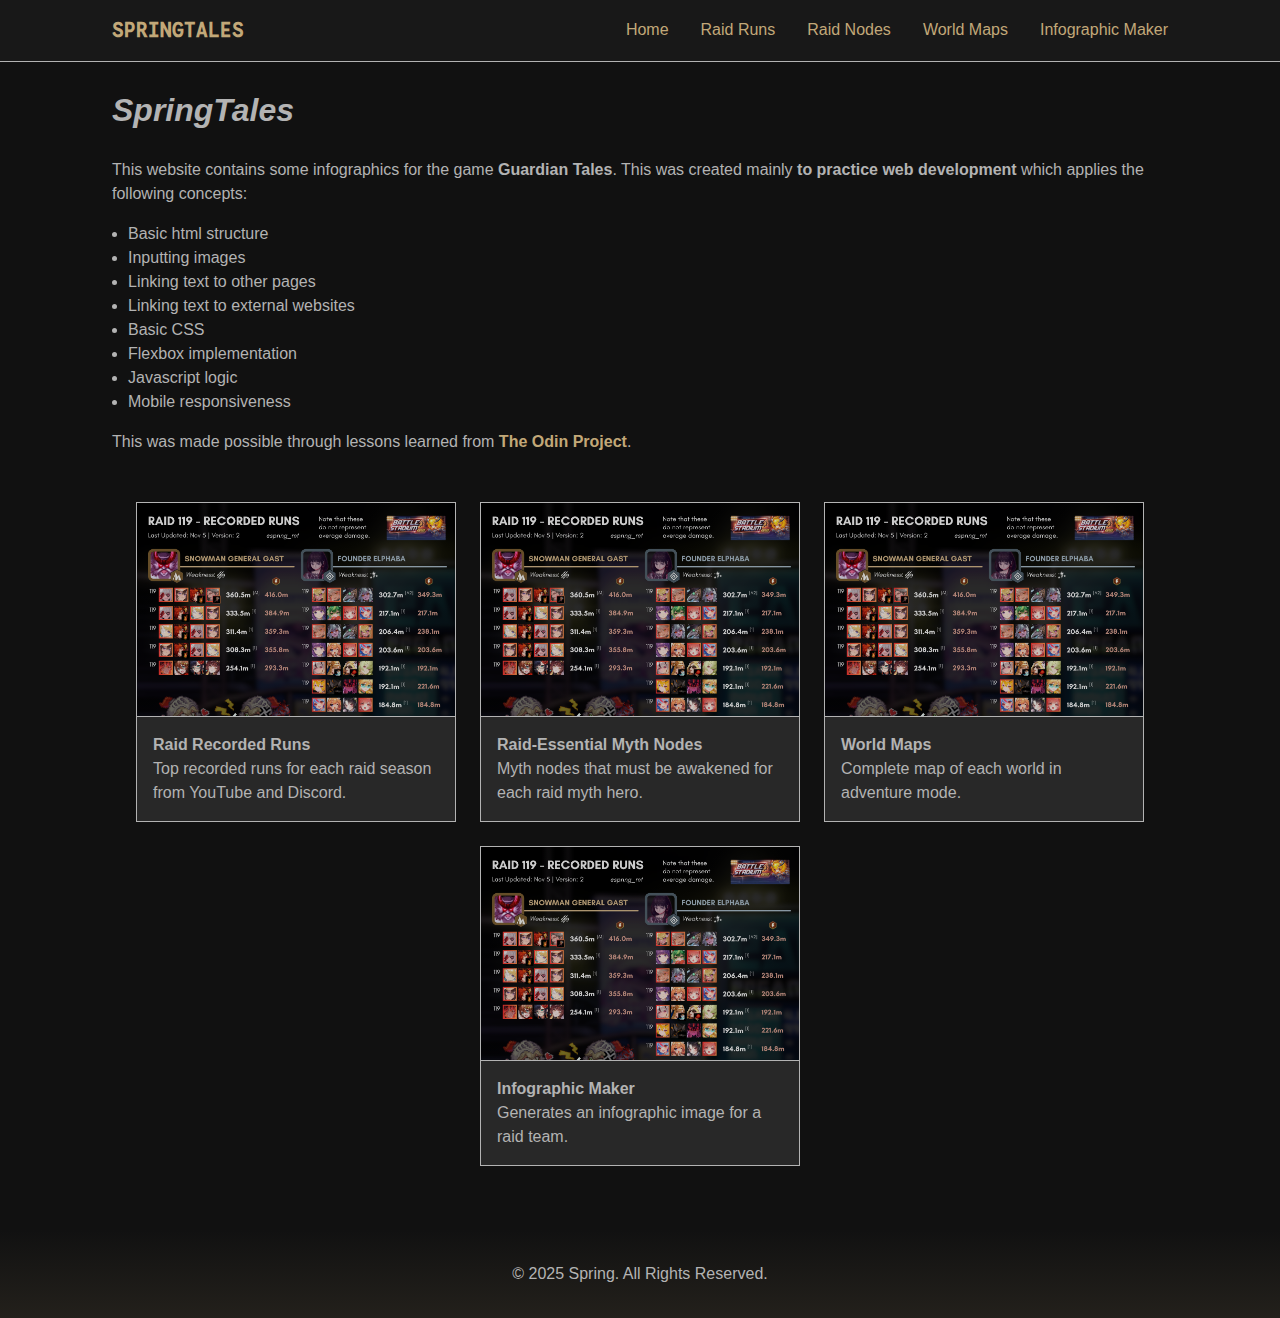
<file: index.html>
<!DOCTYPE html>
<html lang="en">
  <head>
    <meta charset="UTF-8" />
    <meta name="viewport" content="width=device-width, initial-scale=1.0" />
    <link rel="stylesheet" href="./css/style.css" />
    <script src="./js/index.js" defer></script>
    <title>SpringTales</title>
  </head>
  <body>
    <div class="whole">
      <div class="top">
        <div class="navbar">
          <ul class="left">
            <li><a href="./index.html">SPRINGTALES</a></li>
          </ul>
          <svg
            class="hamburger"
            fill="none"
            width="24"
            height="20"
            viewBox="0 0 24 24"
            xmlns="http://www.w3.org/2000/svg"
          >
            <path
              d="M4 18L20 18"
              stroke="currentColor"
              stroke-width="2"
              stroke-linecap="round"
            />
            <path
              d="M4 12L20 12"
              stroke="currentColor"
              stroke-width="2"
              stroke-linecap="round"
            />
            <path
              d="M4 6L20 6"
              stroke="currentColor"
              stroke-width="2"
              stroke-linecap="round"
            />
          </svg>
          <ul class="right">
            <li><a href="./index.html">Home</a></li>
            <li><a href="./pages/raid-runs.html">Raid Runs</a></li>
            <li><a href="./pages/raid-nodes.html">Raid Nodes</a></li>
            <li><a href="./pages/maps.html">World Maps</a></li>
            <li><a href="./pages/infographic.html">Infographic Maker</a></li>
          </ul>
        </div>
      </div>
      <div class="middle">
        <h1>SpringTales</h1>
        <div class="container home">
          <div class="left home">
            <p>
              This website contains some infographics for the game
              <strong>Guardian Tales</strong>. This was created mainly
              <strong>to practice web development</strong> which applies the
              following concepts:
            </p>
            <ul>
              <li>Basic html structure</li>
              <li>Inputting images</li>
              <li>Linking text to other pages</li>
              <li>Linking text to external websites</li>
              <li>Basic CSS</li>
              <li>Flexbox implementation</li>
              <li>Javascript logic</li>
              <li>Mobile responsiveness</li>
            </ul>
            <p>
              This was made possible through lessons learned from
              <strong
                ><a
                  href="https://www.theodinproject.com/about"
                  target="_blank"
                  rel="noopener noreferrer"
                  >The Odin Project</a
                ></strong
              >.
            </p>
          </div>
          <div class="right home">
            <a href="./pages/raid-runs.html">
              <div
                class="card"
                style="
                  background-image: linear-gradient(
                      rgba(0, 0, 0, 0.2),
                      rgba(0, 0, 0, 0.2)
                    ),
                    url('./public/cards/raid-runs.png');
                "
              >
                <div class="description">
                  <strong>Raid Recorded Runs</strong> Top recorded runs for each
                  raid season from YouTube and Discord.
                </div>
              </div>
            </a>
            <a href="./pages/raid-nodes.html">
              <div
                class="card"
                style="
                  background-image: linear-gradient(
                      rgba(0, 0, 0, 0.2),
                      rgba(0, 0, 0, 0.2)
                    ),
                    url('./public/cards/raid-runs.png');
                "
              >
                <div class="description">
                  <strong>Raid-Essential Myth Nodes</strong> Myth nodes that
                  must be awakened for each raid myth hero.
                </div>
              </div>
            </a>
            <a href="./pages/maps.html">
              <div
                class="card"
                style="
                  background-image: linear-gradient(
                      rgba(0, 0, 0, 0.2),
                      rgba(0, 0, 0, 0.2)
                    ),
                    url('./public/cards/raid-runs.png');
                "
              >
                <div class="description">
                  <strong>World Maps</strong> Complete map of each world in
                  adventure mode.
                </div>
              </div>
            </a>
            <a href="./pages/infographic.html">
              <div
                class="card"
                style="
                  background-image: linear-gradient(
                      rgba(0, 0, 0, 0.2),
                      rgba(0, 0, 0, 0.2)
                    ),
                    url('./public/cards/raid-runs.png');
                "
              >
                <div class="description">
                  <strong>Infographic Maker</strong> Generates an infographic
                  image for a raid team.
                </div>
              </div>
            </a>
          </div>
        </div>
      </div>
      <div class="bottom">© 2025 Spring. All Rights Reserved.</div>
    </div>
  </body>
</html>
</file>
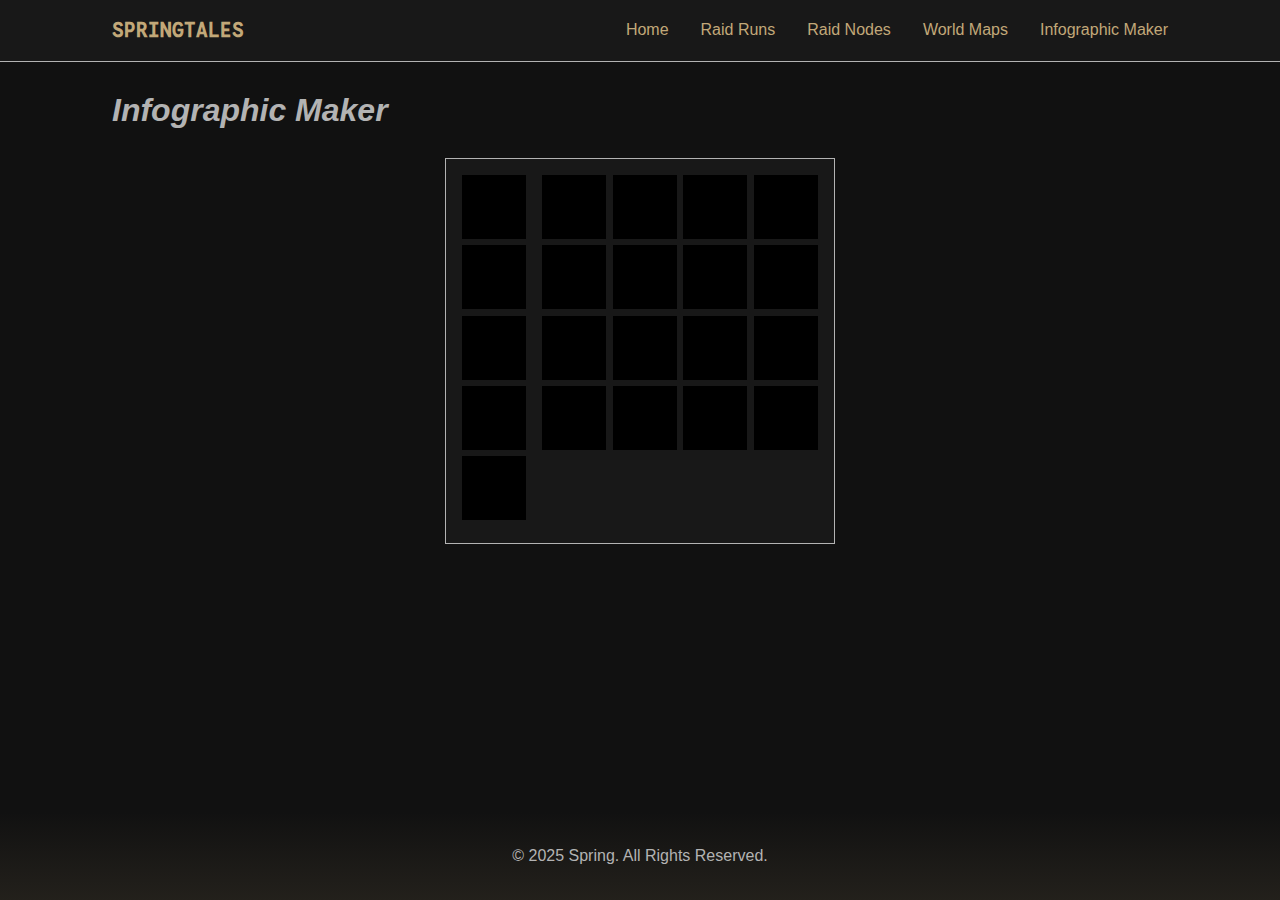
<file: pages/infographic.html>
<!DOCTYPE html>
<html lang="en">
  <head>
    <meta charset="UTF-8" />
    <meta name="viewport" content="width=device-width, initial-scale=1.0" />
    <link rel="stylesheet" href="../css/style.css" />
    <script src="../js/infographic.js" defer></script>
    <title>SpringTales - Infographic Maker</title>
  </head>

  <div id="asset-popup" class="popup-shadow">
    <div class="popup">
      <h2 id="asset-popup-title">Select Image</h2>
      <div id="asset-image-list" class="image-list"></div>
    </div>
  </div>

  <body>
    <div class="whole">
      <div class="top">
        <div class="navbar">
          <ul class="left">
            <li><a href="../index.html">SPRINGTALES</a></li>
          </ul>
          <svg
            class="hamburger"
            fill="none"
            width="24"
            height="20"
            viewBox="0 0 24 24"
            xmlns="http://www.w3.org/2000/svg"
          >
            <path
              d="M4 18L20 18"
              stroke="currentColor"
              stroke-width="2"
              stroke-linecap="round"
            />
            <path
              d="M4 12L20 12"
              stroke="currentColor"
              stroke-width="2"
              stroke-linecap="round"
            />
            <path
              d="M4 6L20 6"
              stroke="currentColor"
              stroke-width="2"
              stroke-linecap="round"
            />
          </svg>
          <ul class="right">
            <li><a href="../index.html">Home</a></li>
            <li><a href="../pages/raid-runs.html">Raid Runs</a></li>
            <li><a href="../pages/raid-nodes.html">Raid Nodes</a></li>
            <li><a href="../pages/maps.html">World Maps</a></li>
            <li><a href="../pages/infographic.html">Infographic Maker</a></li>
          </ul>
        </div>
      </div>
      <div class="middle">
        <h1>Infographic Maker</h1>
        <div>
          <div class="infographic-maker">
            <div class="left">
              <div class="boss"></div>
              <div
                class="weapon-icon"
                data-asset="Weapon"
                data-folder="weapon"
              ></div>
              <div
                class="accessory-icon"
                data-asset="Accessory"
                data-folder="accessory"
              ></div>
              <div class="card-icon"></div>
              <div
                class="relic-icon"
                data-asset="Relic"
                data-folder="relic"
              ></div>
            </div>
            <div class="right">
              <div class="heroes">
                <div class="hero" data-asset="Hero" data-folder="hero"></div>
                <div class="hero" data-asset="Hero" data-folder="hero"></div>
                <div class="hero" data-asset="Hero" data-folder="hero"></div>
                <div class="hero" data-asset="Hero" data-folder="hero"></div>
              </div>
              <div class="weapons">
                <div
                  class="weapon"
                  data-asset="Weapon"
                  data-folder="weapon"
                ></div>
                <div
                  class="weapon"
                  data-asset="Weapon"
                  data-folder="weapon"
                ></div>
                <div
                  class="weapon"
                  data-asset="Weapon"
                  data-folder="weapon"
                ></div>
                <div
                  class="weapon"
                  data-asset="Weapon"
                  data-folder="weapon"
                ></div>
              </div>
              <div class="accessories">
                <div
                  class="accessory"
                  data-asset="Accessory"
                  data-folder="accessory"
                ></div>
                <div
                  class="accessory"
                  data-asset="Accessory"
                  data-folder="accessory"
                ></div>
                <div
                  class="accessory"
                  data-asset="Accessory"
                  data-folder="accessory"
                ></div>
                <div
                  class="accessory"
                  data-asset="Accessory"
                  data-folder="accessory"
                ></div>
              </div>
              <div class="relics">
                <div class="relic" data-asset="Relic" data-folder="relic"></div>
                <div class="relic" data-asset="Relic" data-folder="relic"></div>
                <div class="relic" data-asset="Relic" data-folder="relic"></div>
                <div class="relic" data-asset="Relic" data-folder="relic"></div>
              </div>
            </div>
          </div>
        </div>
      </div>
      <div class="bottom">© 2025 Spring. All Rights Reserved.</div>
    </div>
  </body>
</html>
</file>
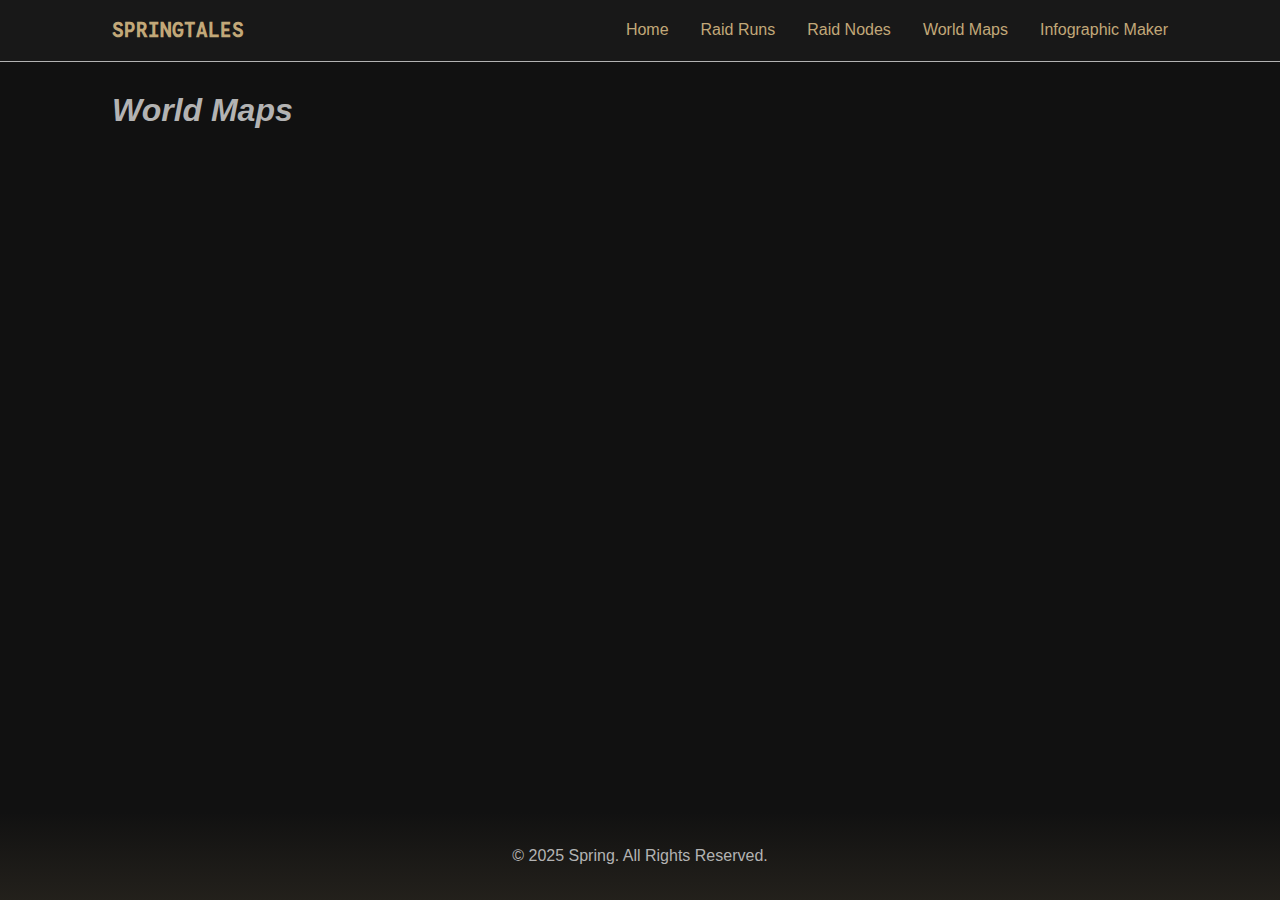
<file: pages/maps.html>
<!DOCTYPE html>
<html lang="en">
  <head>
    <meta charset="UTF-8" />
    <meta name="viewport" content="width=device-width, initial-scale=1.0" />
    <link rel="stylesheet" href="../css/style.css" />
    <script src="../js/index.js" defer></script>
    <title>SpringTales - World Maps</title>
  </head>
  <body>
    <div class="whole">
      <div class="top">
        <div class="navbar">
          <ul class="left">
            <li><a href="../index.html">SPRINGTALES</a></li>
          </ul>
          <svg
            class="hamburger"
            fill="none"
            width="24"
            height="20"
            viewBox="0 0 24 24"
            xmlns="http://www.w3.org/2000/svg"
          >
            <path
              d="M4 18L20 18"
              stroke="currentColor"
              stroke-width="2"
              stroke-linecap="round"
            />
            <path
              d="M4 12L20 12"
              stroke="currentColor"
              stroke-width="2"
              stroke-linecap="round"
            />
            <path
              d="M4 6L20 6"
              stroke="currentColor"
              stroke-width="2"
              stroke-linecap="round"
            />
          </svg>
          <ul class="right">
            <li><a href="../index.html">Home</a></li>
            <li><a href="../pages/raid-runs.html">Raid Runs</a></li>
            <li><a href="../pages/raid-nodes.html">Raid Nodes</a></li>
            <li><a href="../pages/maps.html">World Maps</a></li>
            <li><a href="../pages/infographic.html">Infographic Maker</a></li>
          </ul>
        </div>
      </div>
      <div class="middle">
        <h1>World Maps</h1>
      </div>
      <div class="bottom">© 2025 Spring. All Rights Reserved.</div>
    </div>
  </body>
</html>
</file>
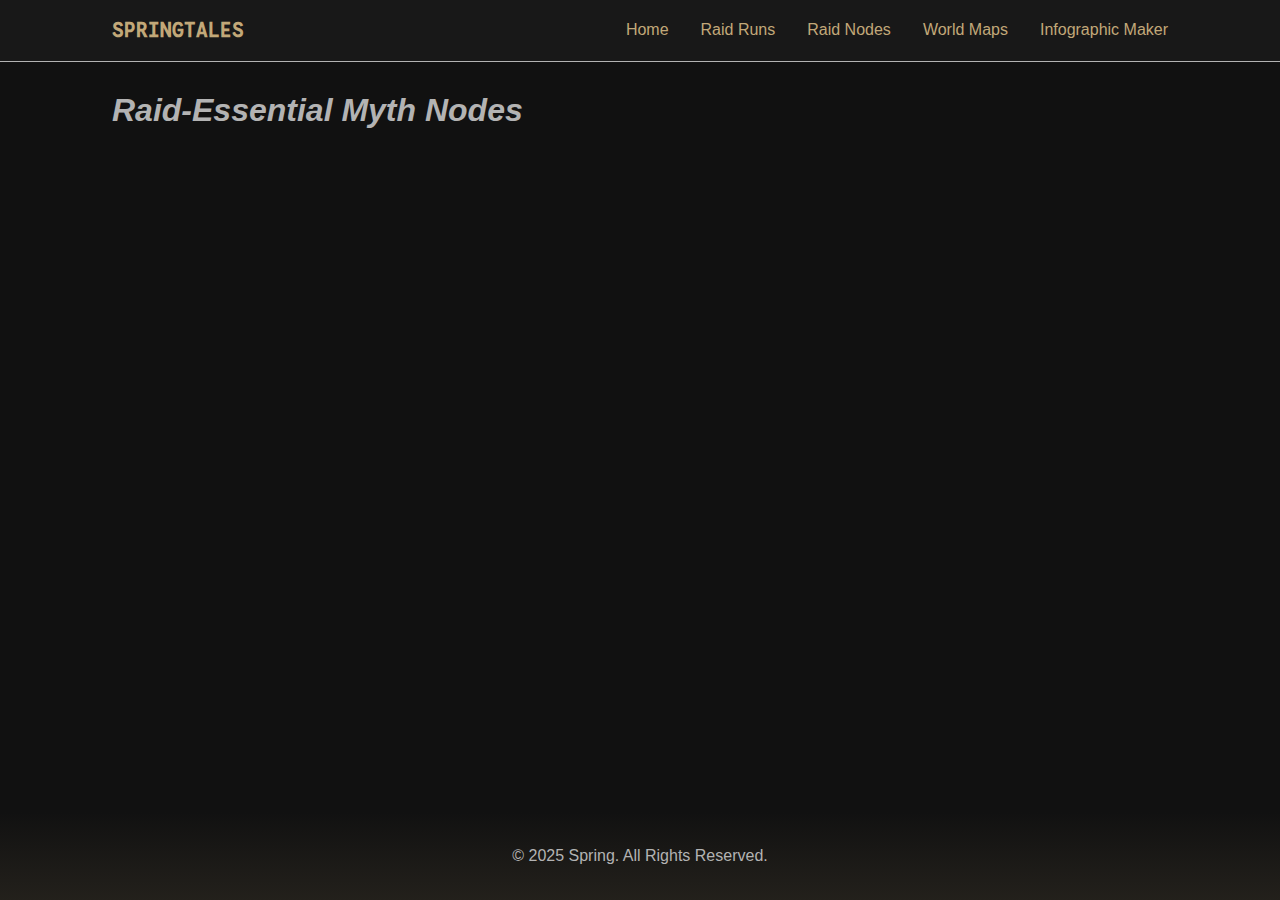
<file: pages/raid-nodes.html>
<!DOCTYPE html>
<html lang="en">
  <head>
    <meta charset="UTF-8" />
    <meta name="viewport" content="width=device-width, initial-scale=1.0" />
    <link rel="stylesheet" href="../css/style.css" />
    <script src="../js/index.js" defer></script>
    <title>SpringTales - Raid Nodes</title>
  </head>
  <body>
    <div class="whole">
      <div class="top">
        <div class="navbar">
          <ul class="left">
            <li><a href="../index.html">SPRINGTALES</a></li>
          </ul>
          <svg
            class="hamburger"
            fill="none"
            width="24"
            height="20"
            viewBox="0 0 24 24"
            xmlns="http://www.w3.org/2000/svg"
          >
            <path
              d="M4 18L20 18"
              stroke="currentColor"
              stroke-width="2"
              stroke-linecap="round"
            />
            <path
              d="M4 12L20 12"
              stroke="currentColor"
              stroke-width="2"
              stroke-linecap="round"
            />
            <path
              d="M4 6L20 6"
              stroke="currentColor"
              stroke-width="2"
              stroke-linecap="round"
            />
          </svg>
          <ul class="right">
            <li><a href="../index.html">Home</a></li>
            <li><a href="../pages/raid-runs.html">Raid Runs</a></li>
            <li><a href="../pages/raid-nodes.html">Raid Nodes</a></li>
            <li><a href="../pages/maps.html">World Maps</a></li>
            <li><a href="../pages/infographic.html">Infographic Maker</a></li>
          </ul>
        </div>
      </div>
      <div class="middle">
        <h1>Raid-Essential Myth Nodes</h1>
      </div>
      <div class="bottom">© 2025 Spring. All Rights Reserved.</div>
    </div>
  </body>
</html>
</file>
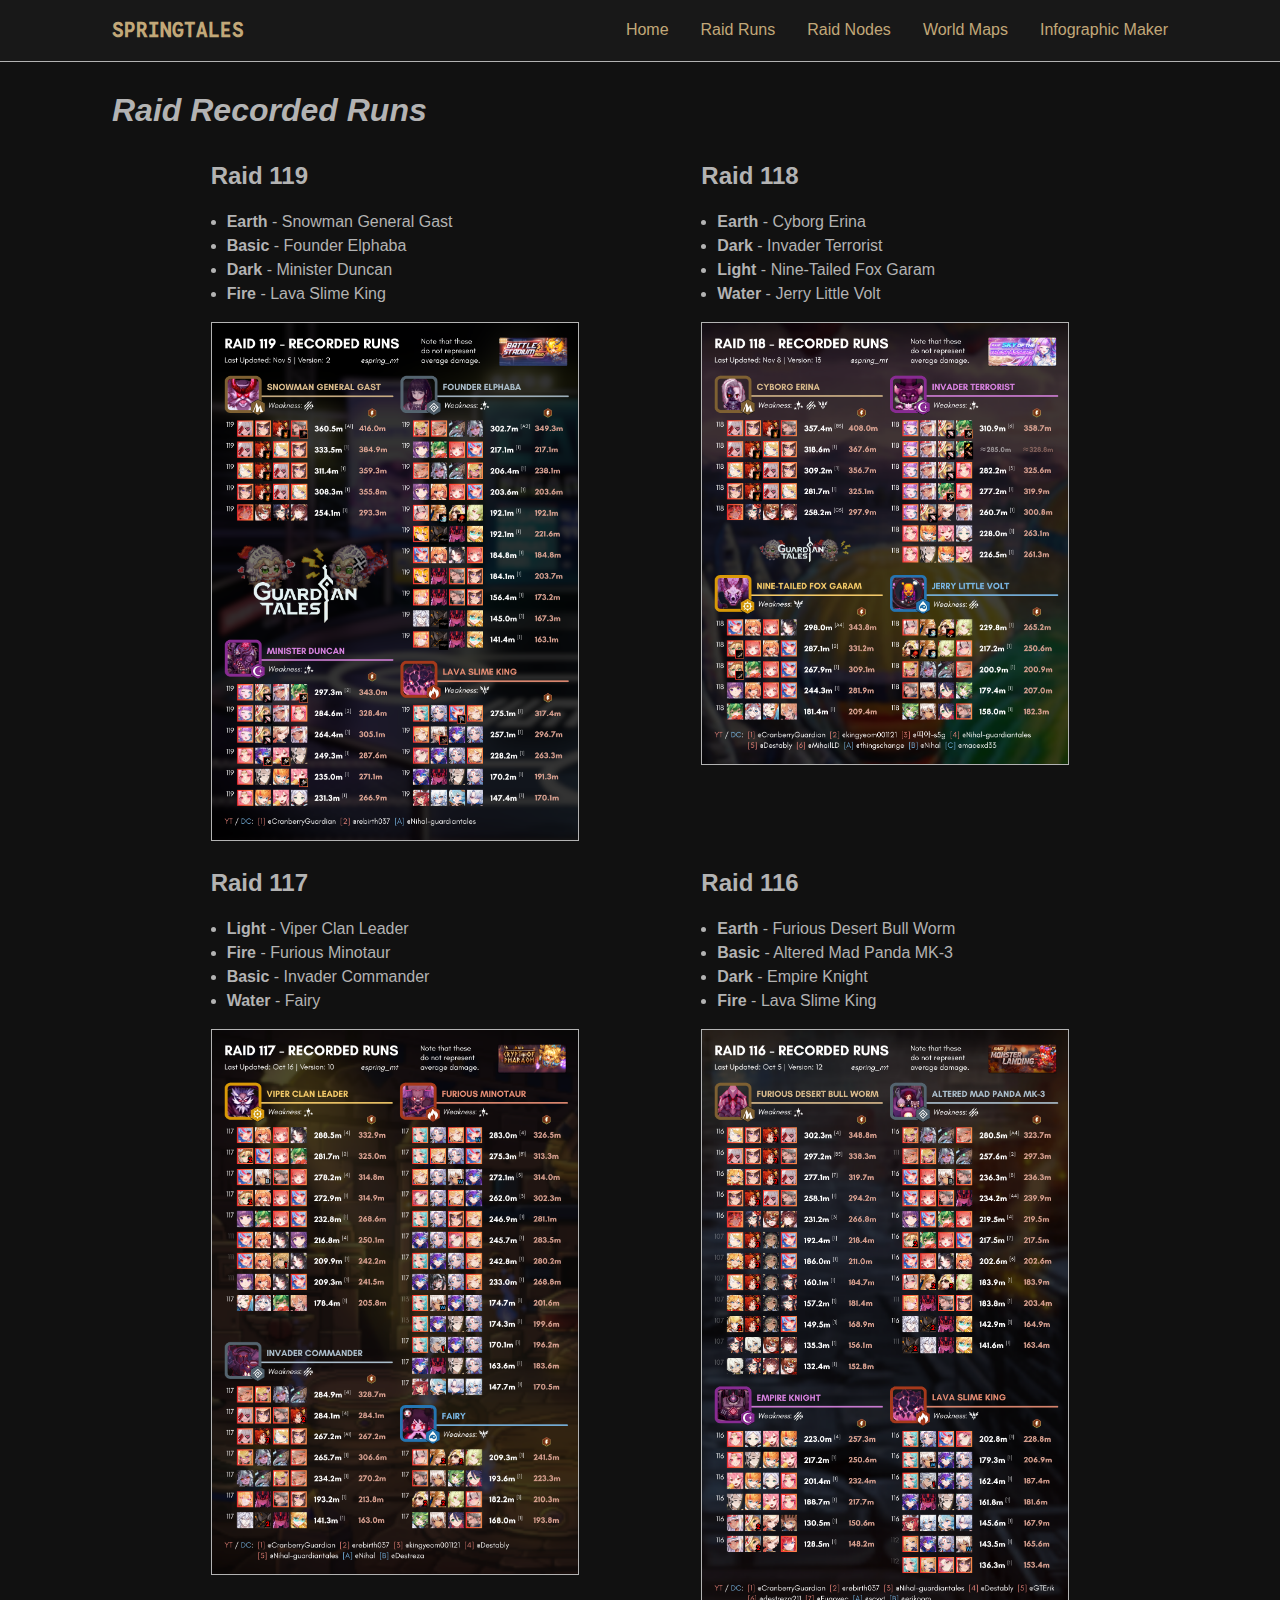
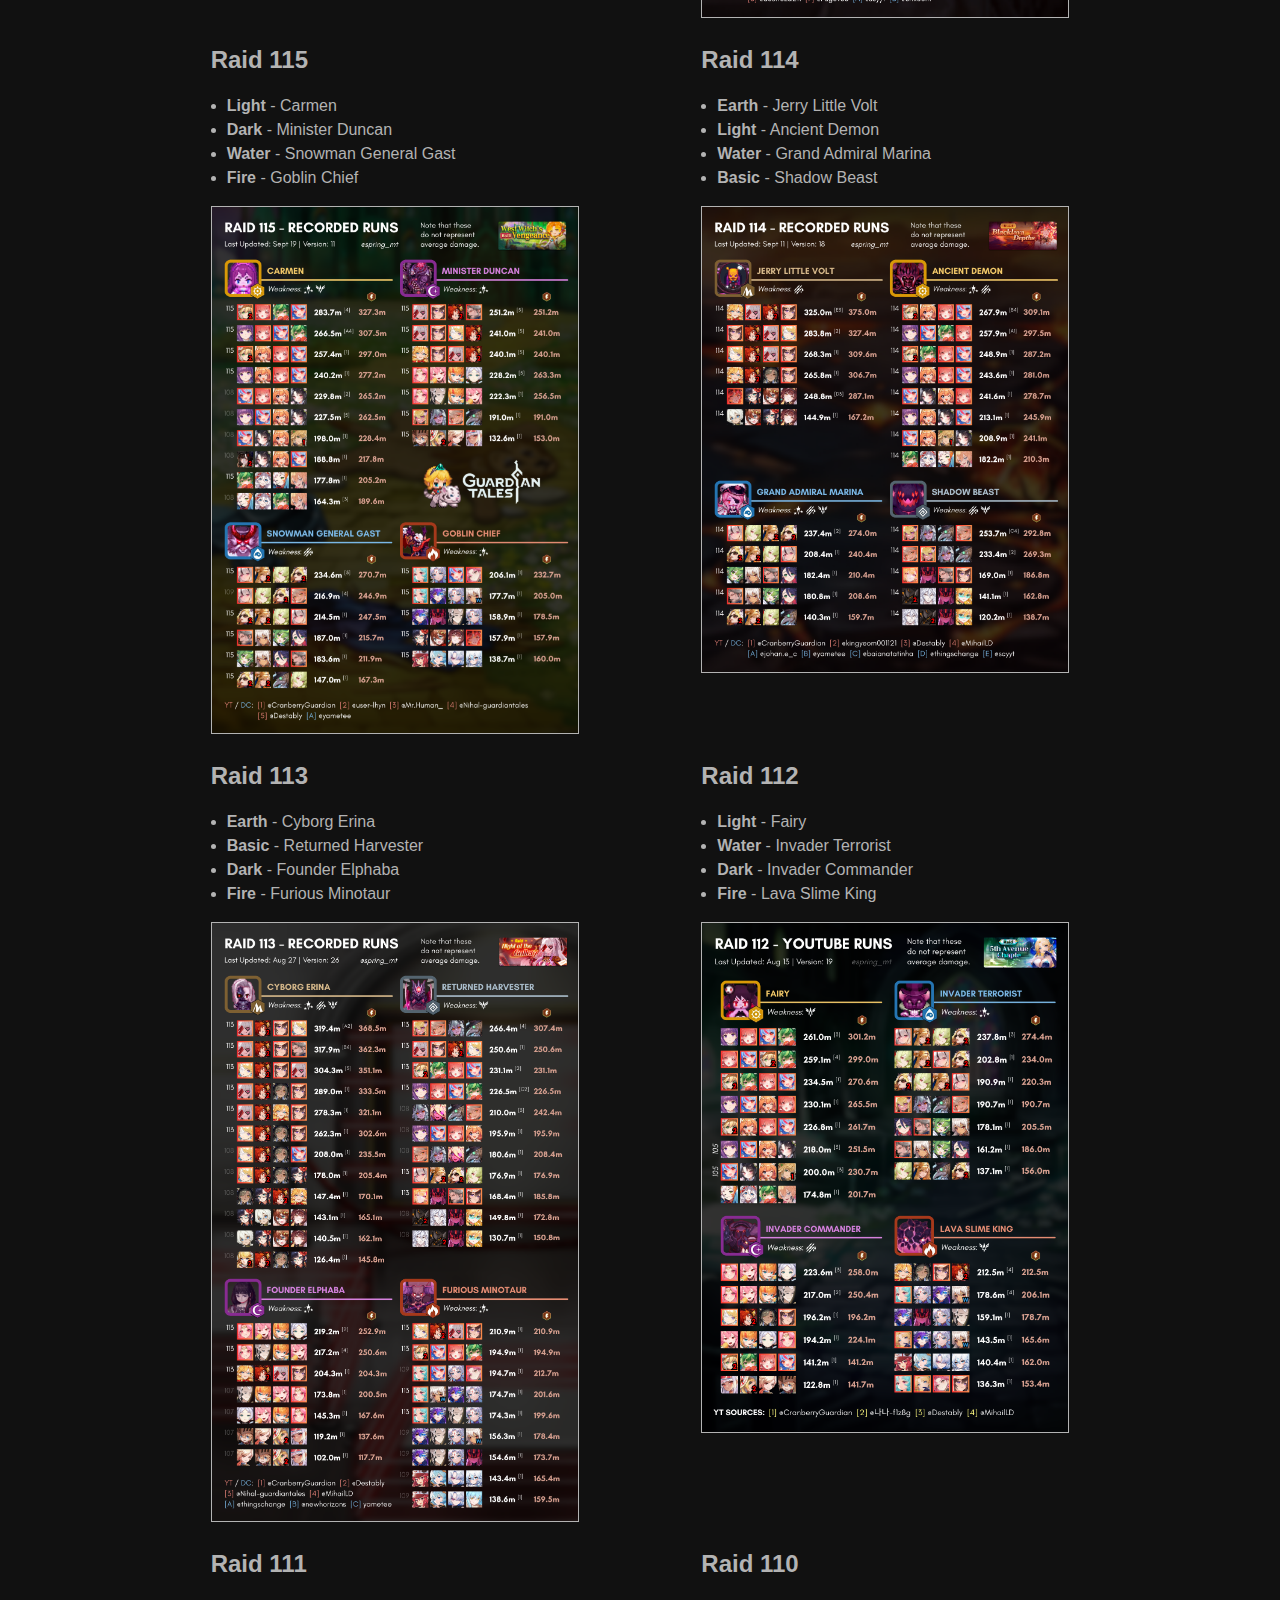
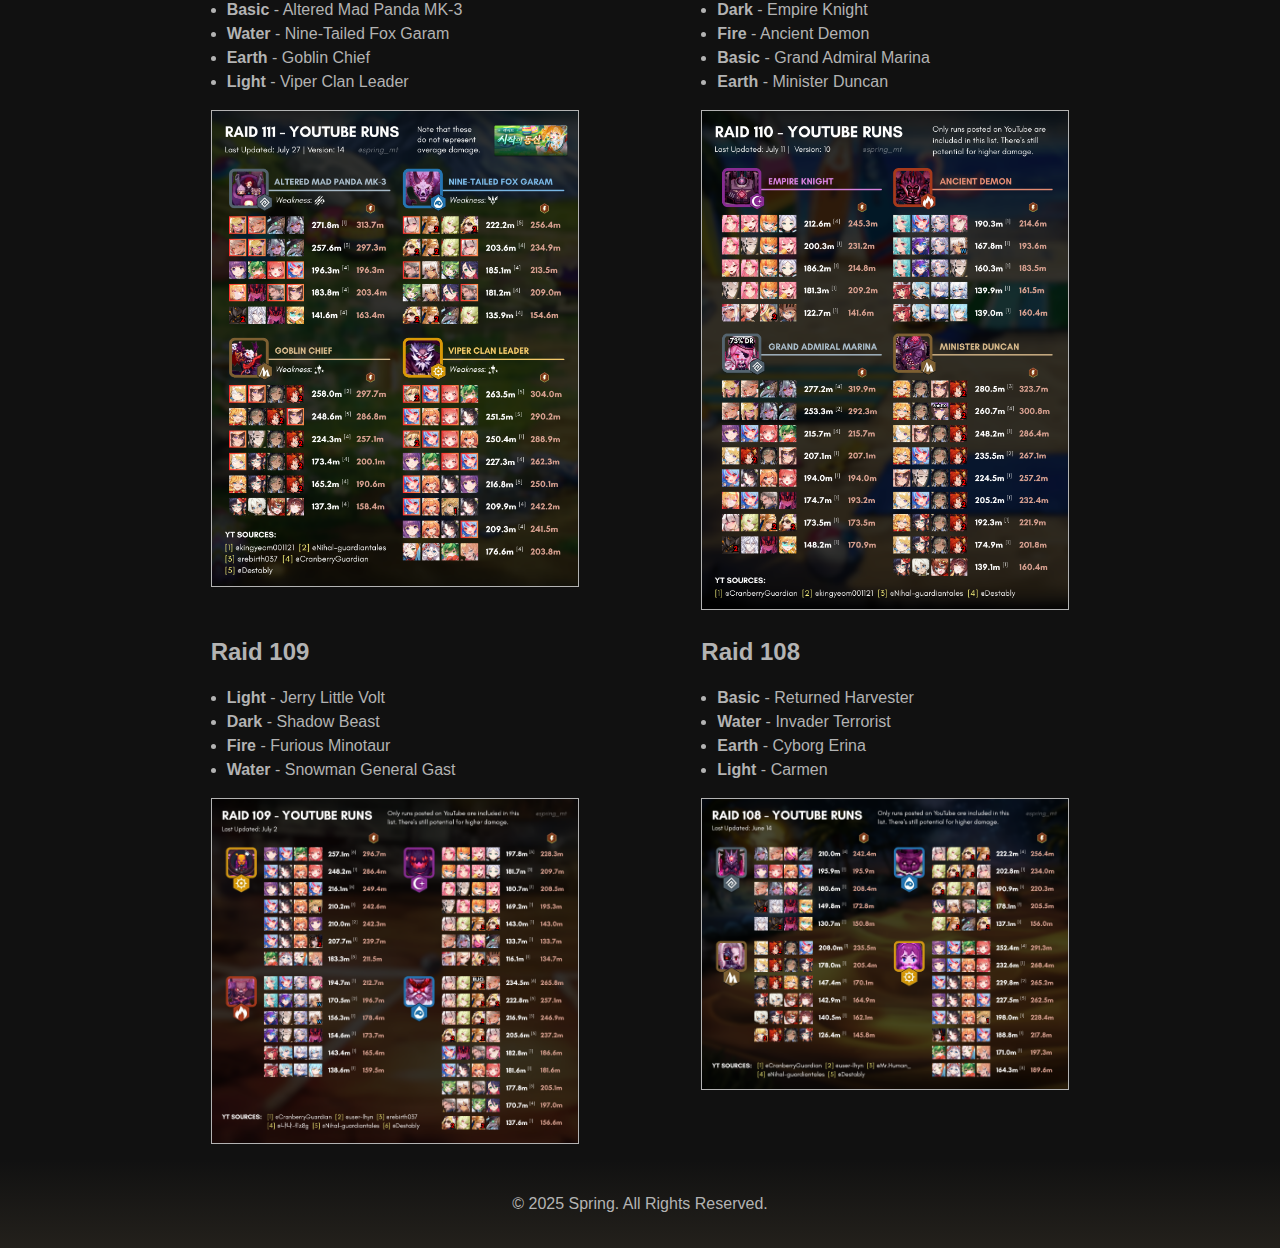
<file: pages/raid-runs.html>
<!DOCTYPE html>
<html lang="en">
  <head>
    <meta charset="UTF-8" />
    <meta name="viewport" content="width=device-width, initial-scale=1.0" />
    <link rel="stylesheet" href="../css/style.css" />
    <script src="../js/index.js" defer></script>
    <title>SpringTales - Raid Runs</title>
  </head>
  <body>
    <div class="whole">
      <div class="top">
        <div class="navbar">
          <ul class="left">
            <li><a href="../index.html">SPRINGTALES</a></li>
          </ul>
          <svg
            class="hamburger"
            fill="none"
            width="24"
            height="20"
            viewBox="0 0 24 24"
            xmlns="http://www.w3.org/2000/svg"
          >
            <path
              d="M4 18L20 18"
              stroke="currentColor"
              stroke-width="2"
              stroke-linecap="round"
            />
            <path
              d="M4 12L20 12"
              stroke="currentColor"
              stroke-width="2"
              stroke-linecap="round"
            />
            <path
              d="M4 6L20 6"
              stroke="currentColor"
              stroke-width="2"
              stroke-linecap="round"
            />
          </svg>
          <ul class="right">
            <li><a href="../index.html">Home</a></li>
            <li><a href="../pages/raid-runs.html">Raid Runs</a></li>
            <li><a href="../pages/raid-nodes.html">Raid Nodes</a></li>
            <li><a href="../pages/maps.html">World Maps</a></li>
            <li><a href="../pages/infographic.html">Infographic Maker</a></li>
          </ul>
        </div>
      </div>
      <div class="middle">
        <h1>Raid Recorded Runs</h1>
        <div class="container raid">
          <div class="card">
            <h2>Raid 119</h2>
            <ul>
              <li><strong>Earth</strong> - Snowman General Gast</li>
              <li><strong>Basic</strong> - Founder Elphaba</li>
              <li><strong>Dark</strong> - Minister Duncan</li>
              <li><strong>Fire</strong> - Lava Slime King</li>
            </ul>
            <img
              src="../public/raid/spring_raid119.png"
              alt="Raid 119 infographic"
              loading="lazy"
            />
          </div>
          <div class="card">
            <h2>Raid 118</h2>
            <ul>
              <li><strong>Earth</strong> - Cyborg Erina</li>
              <li><strong>Dark</strong> - Invader Terrorist</li>
              <li><strong>Light</strong> - Nine-Tailed Fox Garam</li>
              <li><strong>Water</strong> - Jerry Little Volt</li>
            </ul>
            <img
              src="../public/raid/spring_raid118.png"
              alt="Raid 118 infographic"
              loading="lazy"
            />
          </div>
          <div class="card">
            <h2>Raid 117</h2>
            <ul>
              <li><strong>Light</strong> - Viper Clan Leader</li>
              <li><strong>Fire</strong> - Furious Minotaur</li>
              <li><strong>Basic</strong> - Invader Commander</li>
              <li><strong>Water</strong> - Fairy</li>
            </ul>
            <img
              src="../public/raid/spring_raid117.png"
              alt="Raid 117 infographic"
              loading="lazy"
            />
          </div>
          <div class="card">
            <h2>Raid 116</h2>
            <ul>
              <li><strong>Earth</strong> - Furious Desert Bull Worm</li>
              <li><strong>Basic</strong> - Altered Mad Panda MK-3</li>
              <li><strong>Dark</strong> - Empire Knight</li>
              <li><strong>Fire</strong> - Lava Slime King</li>
            </ul>
            <img
              src="../public/raid/spring_raid116.png"
              alt="Raid 116 infographic"
              loading="lazy"
            />
          </div>
          <div class="card">
            <h2>Raid 115</h2>
            <ul>
              <li><strong>Light</strong> - Carmen</li>
              <li><strong>Dark</strong> - Minister Duncan</li>
              <li><strong>Water</strong> - Snowman General Gast</li>
              <li><strong>Fire</strong> - Goblin Chief</li>
            </ul>
            <img
              src="../public/raid/spring_raid115.png"
              alt="Raid 115 infographic"
              loading="lazy"
            />
          </div>
          <div class="card">
            <h2>Raid 114</h2>
            <ul>
              <li><strong>Earth</strong> - Jerry Little Volt</li>
              <li><strong>Light</strong> - Ancient Demon</li>
              <li><strong>Water</strong> - Grand Admiral Marina</li>
              <li><strong>Basic</strong> - Shadow Beast</li>
            </ul>
            <img
              src="../public/raid/spring_raid114.png"
              alt="Raid 114 infographic"
              loading="lazy"
            />
          </div>
          <div class="card">
            <h2>Raid 113</h2>
            <ul>
              <li><strong>Earth</strong> - Cyborg Erina</li>
              <li><strong>Basic</strong> - Returned Harvester</li>
              <li><strong>Dark</strong> - Founder Elphaba</li>
              <li><strong>Fire</strong> - Furious Minotaur</li>
            </ul>
            <img
              src="../public/raid/spring_raid113.png"
              alt="Raid 113 infographic"
              loading="lazy"
            />
          </div>
          <div class="card">
            <h2>Raid 112</h2>
            <ul>
              <li><strong>Light</strong> - Fairy</li>
              <li><strong>Water</strong> - Invader Terrorist</li>
              <li><strong>Dark</strong> - Invader Commander</li>
              <li><strong>Fire</strong> - Lava Slime King</li>
            </ul>
            <img
              src="../public/raid/spring_raid112.png"
              alt="Raid 112 infographic"
              loading="lazy"
            />
          </div>
          <div class="card">
            <h2>Raid 111</h2>
            <ul>
              <li><strong>Basic</strong> - Altered Mad Panda MK-3</li>
              <li><strong>Water</strong> - Nine-Tailed Fox Garam</li>
              <li><strong>Earth</strong> - Goblin Chief</li>
              <li><strong>Light</strong> - Viper Clan Leader</li>
            </ul>
            <img
              src="../public/raid/spring_raid111.png"
              alt="Raid 111 infographic"
              loading="lazy"
            />
          </div>
          <div class="card">
            <h2>Raid 110</h2>
            <ul>
              <li><strong>Dark</strong> - Empire Knight</li>
              <li><strong>Fire</strong> - Ancient Demon</li>
              <li><strong>Basic</strong> - Grand Admiral Marina</li>
              <li><strong>Earth</strong> - Minister Duncan</li>
            </ul>
            <img
              src="../public/raid/spring_raid110.png"
              alt="Raid 110 infographic"
              loading="lazy"
            />
          </div>
          <div class="card">
            <h2>Raid 109</h2>
            <ul>
              <li><strong>Light</strong> - Jerry Little Volt</li>
              <li><strong>Dark</strong> - Shadow Beast</li>
              <li><strong>Fire</strong> - Furious Minotaur</li>
              <li><strong>Water</strong> - Snowman General Gast</li>
            </ul>
            <img
              src="../public/raid/spring_raid109.png"
              alt="Raid 109 infographic"
              loading="lazy"
            />
          </div>
          <div class="card">
            <h2>Raid 108</h2>
            <ul>
              <li><strong>Basic</strong> - Returned Harvester</li>
              <li><strong>Water</strong> - Invader Terrorist</li>
              <li><strong>Earth</strong> - Cyborg Erina</li>
              <li><strong>Light</strong> - Carmen</li>
            </ul>
            <img
              src="../public/raid/spring_raid108.png"
              alt="Raid 108 infographic"
              loading="lazy"
            />
          </div>
        </div>
      </div>
      <div class="bottom">© 2025 Spring. All Rights Reserved.</div>
    </div>
  </body>
</html>
</file>
<file: css/style.css>
@font-face {
  font-family: "Google Sans Code";
  src: url(../public/fonts/Google_Sans_Code/GoogleSansCode-Medium.ttf);
}

* {
  /* outline: 1px solid red; */
}

/* CSS Reset */
*,
*::before,
*::after {
  box-sizing: border-box;
}

* {
  margin: 0;
}

@media (prefers-reduced-motion: no-preference) {
  html {
    interpolate-size: allow-keywords;
  }
}

body {
  line-height: 1.5;
  -webkit-font-smoothing: antialiased;
}

img,
picture,
video,
canvas,
svg {
  display: block;
  max-width: 100%;
}

input,
button,
textarea,
select {
  font: inherit;
}

p,
h1,
h2,
h3,
h4,
h5,
h6 {
  overflow-wrap: break-word;
}

p {
  text-wrap: pretty;
}
h1,
h2,
h3,
h4,
h5,
h6 {
  text-wrap: balance;
}

#root,
#__next {
  isolation: isolate;
}

/* Html, Body */

html {
  font-size: 16px;
  overflow-y: scroll;
}

body {
  color: #b3b3b3;
  background-color: #111111;
  font-family: "Open Sans", Arial, Helvetica, sans-serif;
}

/* Text Elements */
.navigation {
  color: #c2a878;
  display: block;
}

h1,
h2 {
  color: #b3b3b3;
}

h1 {
  margin: 0.5rem 0 1.5rem 0;
}

h2,
p,
ul,
ol {
  margin-bottom: 1rem;
}

ul,
ol {
  padding-left: 1rem;
}

a {
  text-decoration: none;
  color: #c2a878;
}

/* Partitions */
.whole {
  min-height: 100vh;
  display: flex;
  flex-direction: column;
}

.whole .top {
  border-bottom: 1px solid #b3b3b3;
  background-color: #181818;
  position: sticky;
  top: 0;
}

.navbar {
  width: 95%;
  margin: 0 auto;
  padding: 1rem;
  display: flex;
  justify-content: space-between;
  align-items: center;
}

.navbar ul {
  list-style-type: none;
  margin: 0;
  padding: 0;
}

.navbar .left {
  font-family: "Google Sans Code", Arial, Helvetica, sans-serif;
  font-size: 1.2rem;
  font-weight: bold;
}

.whole .middle {
  width: 95%;
  margin: 0 auto;
  padding: 1rem;
}

.whole .bottom {
  padding: 2rem;
  text-align: center;
  margin-top: auto;
  background-image: linear-gradient(
    to bottom,
    rgba(17, 17, 17, 1),
    rgba(194, 168, 120, 0.1)
  );
}

h1 {
  font-style: italic;
}

/* Navbar */
.hamburger {
  color: #c2a878;
  cursor: pointer;
  flex-shrink: 0;
  min-width: 24px;
  min-height: 20px;
}

/* Responsive styles */
@media (max-width: 767px) {
  .navbar .right {
    display: none;
    flex-direction: column;
    position: absolute;
    top: 4rem;
    right: 1rem;
    background: #111111;
    border: 1px solid #b3b3b3;
    padding: 1rem;
    gap: 0.5rem;
    z-index: 100;
  }
  .navbar .right.active {
    display: flex;
  }
  .hamburger {
    display: block;
  }
}

@media (min-width: 640px) {
  .navbar,
  .middle {
    max-width: 85%;
  }
}

@media (min-width: 768px) {
  .navbar .right {
    display: flex;
    position: static;
    background: none;
    border: none;
    gap: 2rem;
    padding: 0;
  }
  .hamburger {
    display: none;
  }
}

/* Home Tab */
.home.right {
  display: flex;
  gap: 1.5rem;
  flex-wrap: wrap;
  margin: 3rem 0;
  justify-content: center;
}

.home.right a {
  color: #b3b3b3;
}

.home .card {
  height: 20rem;
  width: 20rem;
  cursor: pointer;
  background-size: cover;
  overflow: hidden;
  display: flex;
  flex-direction: column;
  justify-content: flex-end;
  border: 1px solid #b3b3b3;
}

.home .card:hover {
  box-shadow: 0px 0px 10px #c2a878;
}

.home .card strong {
  display: block;
}

.home .card .description {
  border-top: 1px solid #b3b3b3;
  background-color: #282828;
  padding: 1rem;
}

/* Raid Tab */
.raid.container {
  display: flex;
  gap: 1.5rem;
  flex-wrap: wrap;
  justify-content: space-evenly;
}

.raid .card {
  width: 23rem;
}

.raid .card img {
  width: 23rem;
  border: 1px solid #b3b3b3;
  cursor: pointer;
}

.raid .card img:hover {
  box-shadow: 0px 0px 10px #c2a878;
}

/* Infographic Tab */
.infographic-maker {
  background-color: #181818;
  border: 1px solid #b3b3b3;
  padding: 1rem;
  display: flex;
  gap: 1rem;
  width: fit-content;
  margin: 0 auto;
  align-items: flex-start;
}

.heroes,
.weapons,
.accessories,
.relics {
  display: flex;
  gap: 0.4rem;
  margin-bottom: 0.4rem;
}

.boss,
.weapon-icon,
.accessory-icon,
.card-icon,
.relic-icon {
  height: 4rem;
  width: 4rem;
  background-color: black;
  margin-bottom: 0.4rem;
}

.hero,
.weapon,
.accessory,
.relic {
  height: 4rem;
  width: 4rem;
  cursor: pointer;
  background-color: black;
}

.popup-shadow {
  display: none;
  position: fixed;
  top: 0;
  left: 0;
  width: 100%;
  height: 100vh;
  background: rgba(0, 0, 0, 0.7);
  z-index: 999;
  justify-content: center;
  align-items: center;
}

.popup {
  background: #181818;
  padding: 2rem;
  border-radius: 8px;
  max-width: 90vw;
  max-height: 90vh;
  overflow: auto;
}

.image-list {
  display: flex;
  flex-wrap: wrap;
  gap: 1rem;
  margin-bottom: 1rem;
}
</file>
